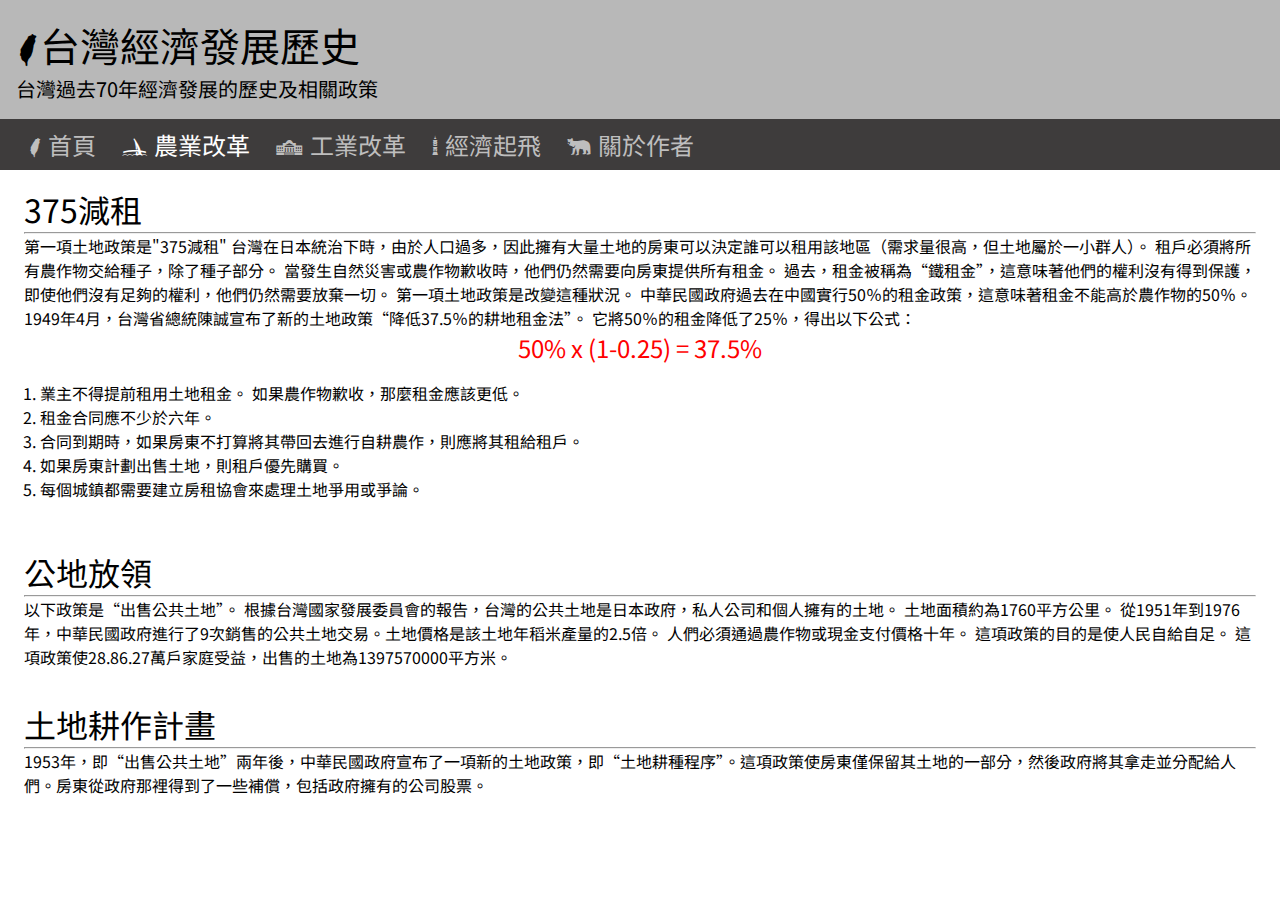
<file: agriculture.html>
<!DOCTYPE html>
<html lang="zh-Hant">
  <head>
    <meta charset="UTF-8" />
    <meta http-equiv="X-UA-Compatible" content="IE=edge" />
    <meta name="viewport" content="width=device-width, initial-scale=1.0" />
    <title>台灣歷史發展網頁</title>
    <meta name="Description" content="此網站介紹台灣70年的經濟發展與相關政策" />
    <link rel="stylesheet" href="./twicon/twicon.css" />
    <link rel="shortcut icon" href="./taiwanIcon.png" />
    <link rel="bookmark" href="./taiwanIcon.png" />
    <link rel="preconnect" href="https://fonts.googleapis.com" />
    <link rel="preconnect" href="https://fonts.gstatic.com" crossorigin />
    <link
      href="https://fonts.googleapis.com/css2?family=Noto+Sans+TC&family=Roboto&display=swap"
      rel="stylesheet"
    />

    <link rel="stylesheet" href="style.css" />
  </head>
  <body>
    <!--標題-->
    <header>
      <h1 class="headerTitle">
        <i class="twicon-main-island"></i>台灣經濟發展歷史
      </h1>
      <h3 class="headerText">台灣過去70年經濟發展的歷史及相關政策</h3>
    </header>

    <!--導覽列-->
    <nav>
      <ul>
        <li>
          <a href="./index.html"><i class="twicon-main-island"></i> 首頁</a>
        </li>
        <li>
          <a class="active" href="#"
            ><i class="twicon-lovers-brg"></i> 農業改革</a
          >
        </li>
        <li>
          <a href="./industralization.html"
            ><i class="twicon-nt-mus"></i> 工業改革</a
          >
        </li>
        <li>
          <a href="./economy.html"><i class="twicon-taipei101"></i> 經濟起飛</a>
        </li>
        <li>
          <a href="./author.html"><i class="twicon-black-bear"></i> 關於作者</a>
        </li>
      </ul>
    </nav>

    <!--主內容-->
    <main>
      <div class="container">
        <div>
          <h1>375減租</h1>
          <hr />
          <p>
            第一項土地政策是"375減租"
            台灣在日本統治下時，由於人口過多，因此擁有大量土地的房東可以決定誰可以租用該地區（需求量很高，但土地屬於一小群人）。
            租戶必須將所有農作物交給種子，除了種子部分。
            當發生自然災害或農作物歉收時，他們仍然需要向房東提供所有租金。
            過去，租金被稱為“鐵租金”，這意味著他們的權利沒有得到保護，即使他們沒有足夠的權利，他們仍然需要放棄一切。
            第一項土地政策是改變這種狀況。
            中華民國政府過去在中國實行50％的租金政策，這意味著租金不能高於農作物的50％。
            1949年4月，台灣省總統陳誠宣布了新的土地政策“降低37.5％的耕地租金法”。
            它將50％的租金降低了25％，得出以下公式：
          </p>
          <h5>50% x (1-0.25) = 37.5%</h5>
          <ol>
            <li>
              業主不得提前租用土地租金。 如果農作物歉收，那麼租金應該更低。
            </li>
            <li>租金合同應不少於六年。</li>
            <li>
              合同到期時，如果房東不打算將其帶回去進行自耕農作，則應將其租給租戶。
            </li>
            <li>如果房東計劃出售土地，則租戶優先購買。</li>
            <li>每個城鎮都需要建立房租協會來處理土地爭用或爭論。</li>
          </ol>
        </div>
        <div>
          <h1>公地放領</h1>
          <hr />
          <p>
            以下政策是“出售公共土地”。
            根據台灣國家發展委員會的報告，台灣的公共土地是日本政府，私人公司和個人擁有的土地。
            土地面積約為1760平方公里。
            從1951年到1976年，中華民國政府進行了9次銷售的公共土地交易。土地價格是該土地年稻米產量的2.5倍。
            人們必須通過農作物或現金支付價格十年。
            這項政策的目的是使人民自給自足。
            這項政策使28.86.27萬戶家庭受益，出售的土地為1397570000平方米。
          </p>
        </div>
        <div>
          <h1>土地耕作計畫</h1>
          <hr />
          <p>
            1953年，即“出售公共土地”兩年後，中華民國政府宣布了一項新的土地政策，即“土地耕種程序”。這項政策使房東僅保留其土地的一部分，然後政府將其拿走並分配給人們。房東從政府那裡得到了一些補償，包括政府擁有的公司股票。
          </p>
        </div>
      </div>
    </main>
  </body>
</html>
</file>
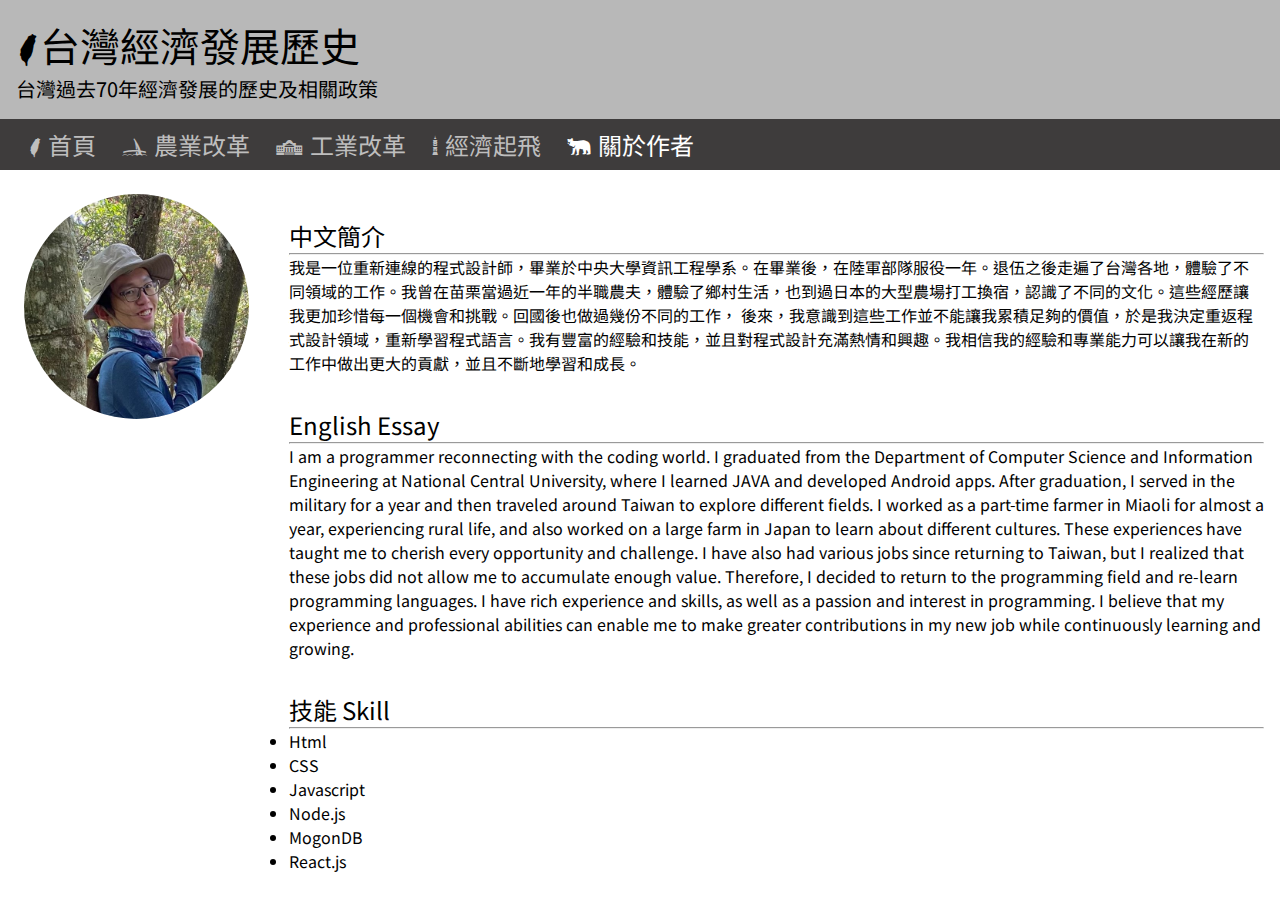
<file: author.html>
<!DOCTYPE html>
<html lang="zh-Hant">
  <head>
    <meta charset="UTF-8" />
    <meta http-equiv="X-UA-Compatible" content="IE=edge" />
    <meta name="viewport" content="width=device-width, initial-scale=1.0" />
    <title>台灣歷史發展網頁</title>
    <meta name="Description" content="此網站介紹台灣70年的經濟發展與相關政策" />
    <link rel="stylesheet" href="./twicon/twicon.css" />
    <link rel="shortcut icon" href="./taiwanIcon.png" />
    <link rel="bookmark" href="./taiwanIcon.png" />
    <link rel="preconnect" href="https://fonts.googleapis.com" />
    <link rel="preconnect" href="https://fonts.gstatic.com" crossorigin />
    <link
      href="https://fonts.googleapis.com/css2?family=Noto+Sans+TC&family=Roboto&display=swap"
      rel="stylesheet"
    />

    <link rel="stylesheet" href="style.css" />
  </head>
  <body>
    <!--標題-->
    <header>
      <h1 class="headerTitle">
        <i class="twicon-main-island"></i>台灣經濟發展歷史
      </h1>
      <h3 class="headerText">台灣過去70年經濟發展的歷史及相關政策</h3>
    </header>

    <!--導覽列-->
    <nav>
      <ul>
        <li>
          <a href="./index.html"><i class="twicon-main-island"></i> 首頁</a>
        </li>
        <li>
          <a href="./agriculture.html"
            ><i class="twicon-lovers-brg"></i> 農業改革</a
          >
        </li>
        <li>
          <a href="./industralization.html"
            ><i class="twicon-nt-mus"></i> 工業改革</a
          >
        </li>
        <li>
          <a href="./economy.html"><i class="twicon-taipei101"></i> 經濟起飛</a>
        </li>
        <li>
          <a class="active" href="#"
            ><i class="twicon-black-bear"></i> 關於作者</a
          >
        </li>
      </ul>
    </nav>

    <!--主內容-->
    <main>
      <section class="left">
        <img class="myPicture" src="./my_picture1.jpg" alt="" />
      </section>
      <section class="author-right">
        <h2>中文簡介</h2>
        <hr />
        <p>
          我是一位重新連線的程式設計師，畢業於中央大學資訊工程學系。在畢業後，在陸軍部隊服役一年。退伍之後走遍了台灣各地，體驗了不同領域的工作。我曾在苗栗當過近一年的半職農夫，體驗了鄉村生活，也到過日本的大型農場打工換宿，認識了不同的文化。這些經歷讓我更加珍惜每一個機會和挑戰。回國後也做過幾份不同的工作，
          後來，我意識到這些工作並不能讓我累積足夠的價值，於是我決定重返程式設計領域，重新學習程式語言。我有豐富的經驗和技能，並且對程式設計充滿熱情和興趣。我相信我的經驗和專業能力可以讓我在新的工作中做出更大的貢獻，並且不斷地學習和成長。
        </p>
        <h2>English Essay</h2>
        <hr />
        <p>
          I am a programmer reconnecting with the coding world. I graduated from
          the Department of Computer Science and Information Engineering at
          National Central University, where I learned JAVA and developed
          Android apps. After graduation, I served in the military for a year
          and then traveled around Taiwan to explore different fields. I worked
          as a part-time farmer in Miaoli for almost a year, experiencing rural
          life, and also worked on a large farm in Japan to learn about
          different cultures. These experiences have taught me to cherish every
          opportunity and challenge. I have also had various jobs since
          returning to Taiwan, but I realized that these jobs did not allow me
          to accumulate enough value. Therefore, I decided to return to the
          programming field and re-learn programming languages. I have rich
          experience and skills, as well as a passion and interest in
          programming. I believe that my experience and professional abilities
          can enable me to make greater contributions in my new job while
          continuously learning and growing.
        </p>
        <h2>技能 Skill</h2>
        <hr />
        <ul>
          <li>Html</li>
          <li>CSS</li>
          <li>Javascript</li>
          <li>Node.js</li>
          <li>MogonDB</li>
          <li>React.js</li>
          
        </ul>
      </section>
    </main>
  </body>
</html>
</file>
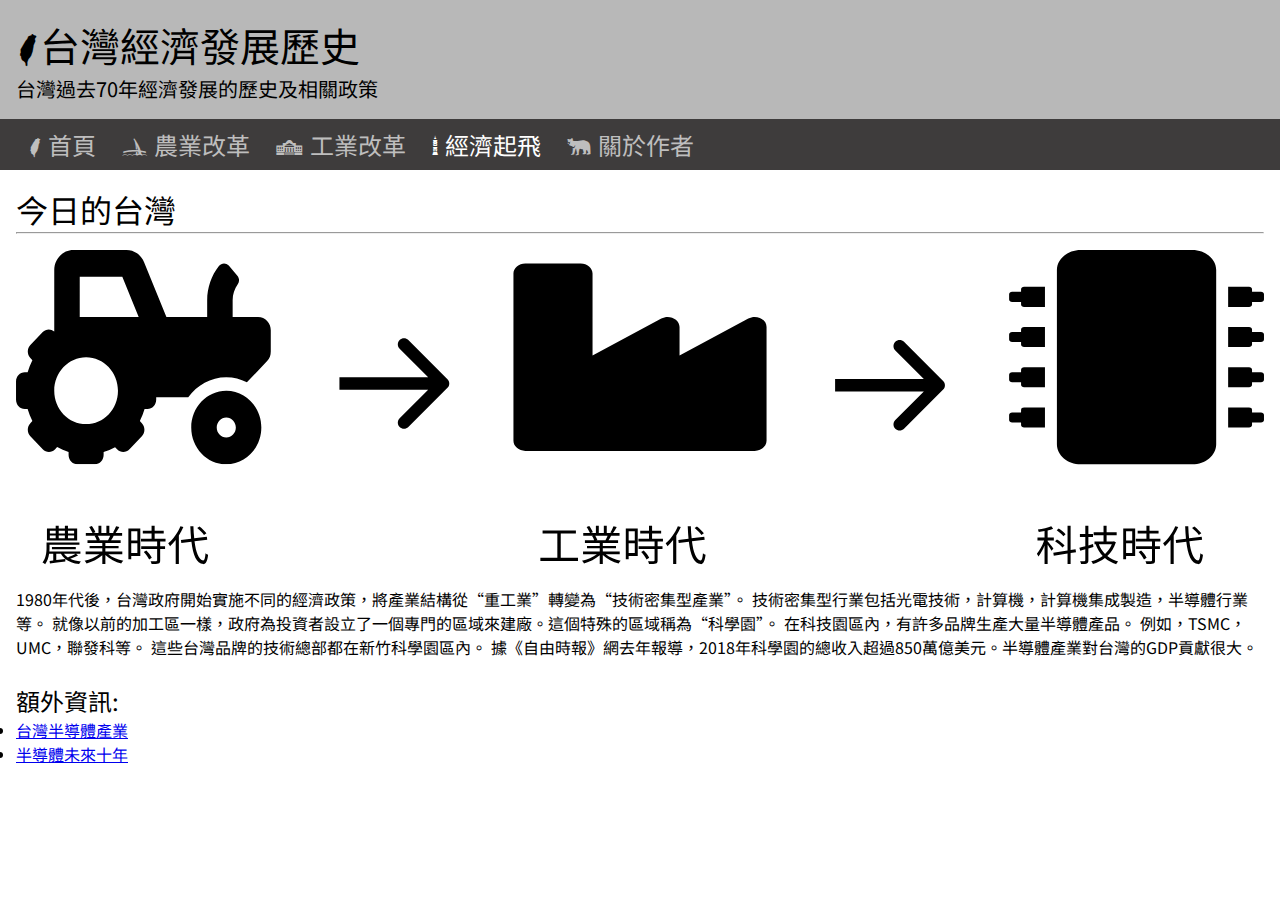
<file: economy.html>
<!DOCTYPE html>
<html lang="zh-Hant">
  <head>
    <meta charset="UTF-8" />
    <meta http-equiv="X-UA-Compatible" content="IE=edge" />
    <meta name="viewport" content="width=device-width, initial-scale=1.0" />
    <title>台灣歷史發展網頁</title>
    <meta name="Description" content="此網站介紹台灣70年的經濟發展與相關政策" />
    <link rel="stylesheet" href="./twicon/twicon.css" />
    <link rel="shortcut icon" href="./taiwanIcon.png" />
    <link rel="bookmark" href="./taiwanIcon.png" />
    <link rel="preconnect" href="https://fonts.googleapis.com" />
    <link rel="preconnect" href="https://fonts.gstatic.com" crossorigin />
    <link
      href="https://fonts.googleapis.com/css2?family=Noto+Sans+TC&family=Roboto&display=swap"
      rel="stylesheet"
    />

    <link rel="stylesheet" href="style.css" />
  </head>
  <body>
    <!--標題-->
    <header>
      <h1 class="headerTitle">
        <i class="twicon-main-island"></i>台灣經濟發展歷史
      </h1>
      <h3 class="headerText">台灣過去70年經濟發展的歷史及相關政策</h3>
    </header>

    <!--導覽列-->
    <nav>
      <ul>
        <li>
          <a href="./index.html"><i class="twicon-main-island"></i> 首頁</a>
        </li>
        <li>
          <a href="./agriculture.html"
            ><i class="twicon-lovers-brg"></i> 農業改革</a
          >
        </li>
        <li>
          <a href="./industralization.html"
            ><i class="twicon-nt-mus"></i> 工業改革</a
          >
        </li>
        <li>
          <a class="active" href="#"
            ><i class="twicon-taipei101"></i> 經濟起飛</a
          >
        </li>
        <li>
          <a href="./author.html"><i class="twicon-black-bear"></i> 關於作者</a>
        </li>
      </ul>
    </nav>

    <!--主內容-->
    <main>
      <section class="eco-container">
        <h1>今日的台灣</h1>
        <hr />
        <img src="./Group 1.svg" alt="" />
        <p>
          1980年代後，台灣政府開始實施不同的經濟政策，將產業結構從“重工業”轉變為“技術密集型產業”。
          技術密集型行業包括光電技術，計算機，計算機集成製造，半導體行業等。
          就像以前的加工區一樣，政府為投資者設立了一個專門的區域來建廠。這個特殊的區域稱為“科學園”。
          在科技園區內，有許多品牌生產大量半導體產品。
          例如，TSMC，UMC，聯發科等。 這些台灣品牌的技術總部都在新竹科學園區內。
          據《自由時報》網去年報導，2018年科學園的總收入超過850萬億美元。半導體產業對台灣的GDP貢獻很大。
        </p>
        <br />
        <h2>額外資訊:</h2>
        <ul>
          <li>
            <a href="https://ic.tpex.org.tw/introduce.php?ic=D000"
              >台灣半導體產業</a
            >
          </li>
          <li>
            <a
              href="https://www.bnext.com.tw/article/58060/semiconductor-industry"
              >半導體未來十年</a
            >
          </li>
        </ul>
      </section>
    </main>
  </body>
</html>
</file>
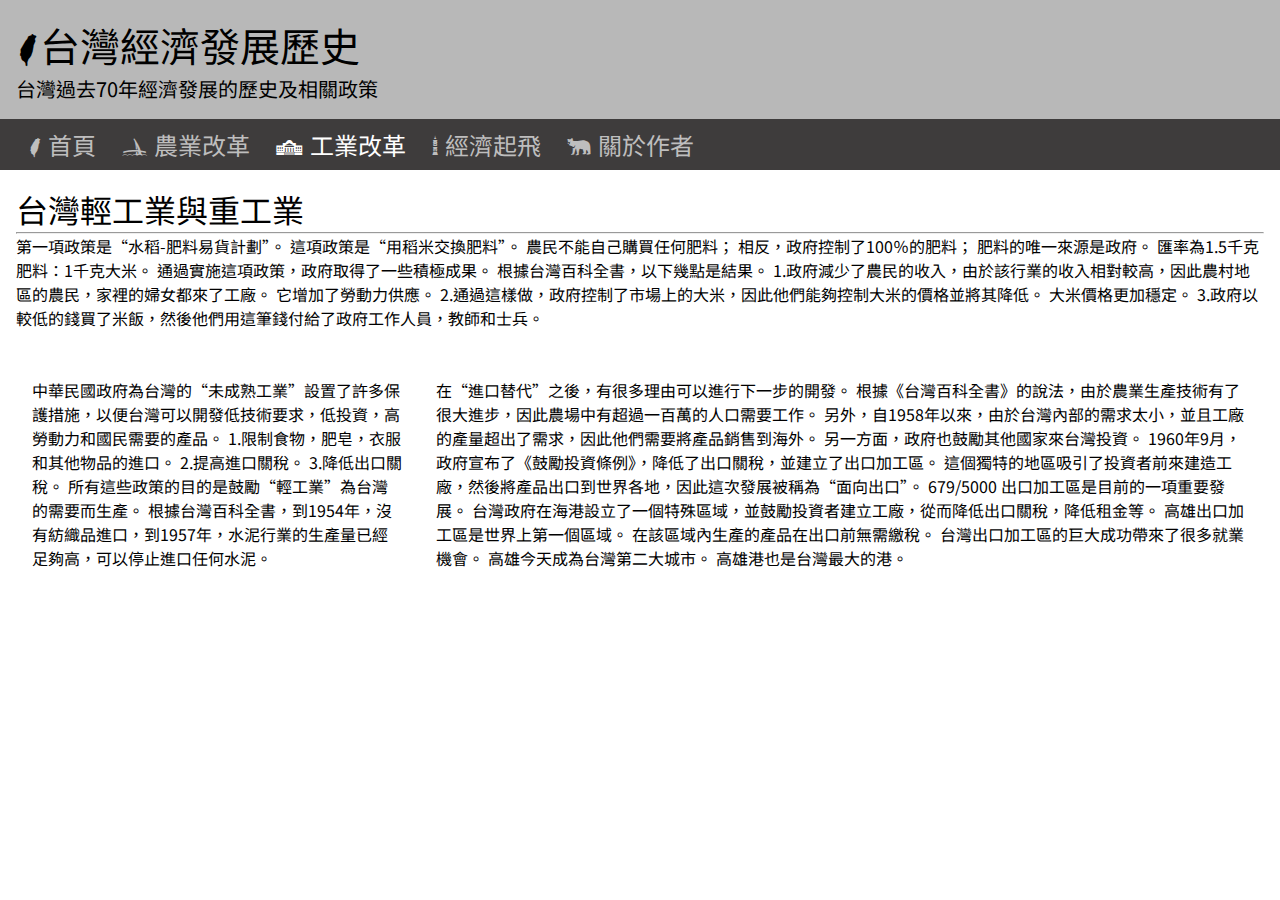
<file: industralization.html>
<!DOCTYPE html>
<html lang="zh-Hant">
  <head>
    <meta charset="UTF-8" />
    <meta http-equiv="X-UA-Compatible" content="IE=edge" />
    <meta name="viewport" content="width=device-width, initial-scale=1.0" />
    <title>台灣歷史發展網頁</title>
    <meta name="Description" content="此網站介紹台灣70年的經濟發展與相關政策" />
    <link rel="stylesheet" href="./twicon/twicon.css" />
    <link rel="shortcut icon" href="./taiwanIcon.png" />
    <link rel="bookmark" href="./taiwanIcon.png" />
    <link rel="preconnect" href="https://fonts.googleapis.com" />
    <link rel="preconnect" href="https://fonts.gstatic.com" crossorigin />
    <link
      href="https://fonts.googleapis.com/css2?family=Noto+Sans+TC&family=Roboto&display=swap"
      rel="stylesheet"
    />

    <link rel="stylesheet" href="style.css" />
  </head>
  <body>
    <!--標題-->
    <header>
      <h1 class="headerTitle">
        <i class="twicon-main-island"></i>台灣經濟發展歷史
      </h1>
      <h3 class="headerText">台灣過去70年經濟發展的歷史及相關政策</h3>
    </header>

    <!--導覽列-->
    <nav>
      <ul>
        <li>
          <a href="./index.html"><i class="twicon-main-island"></i> 首頁</a>
        </li>
        <li>
          <a href="./agriculture.html"
            ><i class="twicon-lovers-brg"></i> 農業改革</a
          >
        </li>
        <li>
          <a class="active" href="#"><i class="twicon-nt-mus"></i> 工業改革</a>
        </li>
        <li>
          <a href="./economy.html"><i class="twicon-taipei101"></i> 經濟起飛</a>
        </li>
        <li>
          <a href="./author.html"><i class="twicon-black-bear"></i> 關於作者</a>
        </li>
      </ul>
    </nav>

    <!--主內容-->
    <main>
      <section class="indust-container">
        <div class="up">
          <h1>台灣輕工業與重工業</h1>
          <hr />
          <p>
            第一項政策是“水稻-肥料易貨計劃”。 這項政策是“用稻米交換肥料”。
            農民不能自己購買任何肥料； 相反，政府控制了100％的肥料；
            肥料的唯一來源是政府。 匯率為1.5千克肥料：1千克大米。
            通過實施這項政策，政府取得了一些積極成果。
            根據台灣百科全書，以下幾點是結果。
            1.政府減少了農民的收入，由於該行業的收入相對較高，因此農村地區的農民，家裡的婦女都來了工廠。
            它增加了勞動力供應。
            2.通過這樣做，政府控制了市場上的大米，因此他們能夠控制大米的價格並將其降低。
            大米價格更加穩定。
            3.政府以較低的錢買了米飯，然後他們用這筆錢付給了政府工作人員，教師和士兵。
          </p>
        </div>
        <div class="down">
          <div class="d-left">
            <p>
              中華民國政府為台灣的“未成熟工業”設置了許多保護措施，以便台灣可以開發低技術要求，低投資，高勞動力和國民需要的產品。
              1.限制食物，肥皂，衣服和其他物品的進口。 2.提高進口關稅。
              3.降低出口關稅。
              所有這些政策的目的是鼓勵“輕工業”為台灣的需要而生產。
              根據台灣百科全書，到1954年，沒有紡織品進口，到1957年，水泥行業的生產量已經足夠高，可以停止進口任何水泥。
            </p>
          </div>
          <div class="d-right">
            <p>
              在“進口替代”之後，有很多理由可以進行下一步的開發。
              根據《台灣百科全書》的說法，由於農業生產技術有了很大進步，因此農場中有超過一百萬的人口需要工作。
              另外，自1958年以來，由於台灣內部的需求太小，並且工廠的產量超出了需求，因此他們需要將產品銷售到海外。
              另一方面，政府也鼓勵其他國家來台灣投資。
              1960年9月，政府宣布了《鼓勵投資條例》，降低了出口關稅，並建立了出口加工區。
              這個獨特的地區吸引了投資者前來建造工廠，然後將產品出口到世界各地，因此這次發展被稱為“面向出口”。
              679/5000 出口加工區是目前的一項重要發展。
              台灣政府在海港設立了一個特殊區域，並鼓勵投資者建立工廠，從而降低出口關稅，降低租金等。
              高雄出口加工區是世界上第一個區域。
              在該區域內生產的產品在出口前無需繳稅。
              台灣出口加工區的巨大成功帶來了很多就業機會。
              高雄今天成為台灣第二大城市。 高雄港也是台灣最大的港。
            </p>
          </div>
        </div>
      </section>
    </main>
  </body>
</html>
</file>
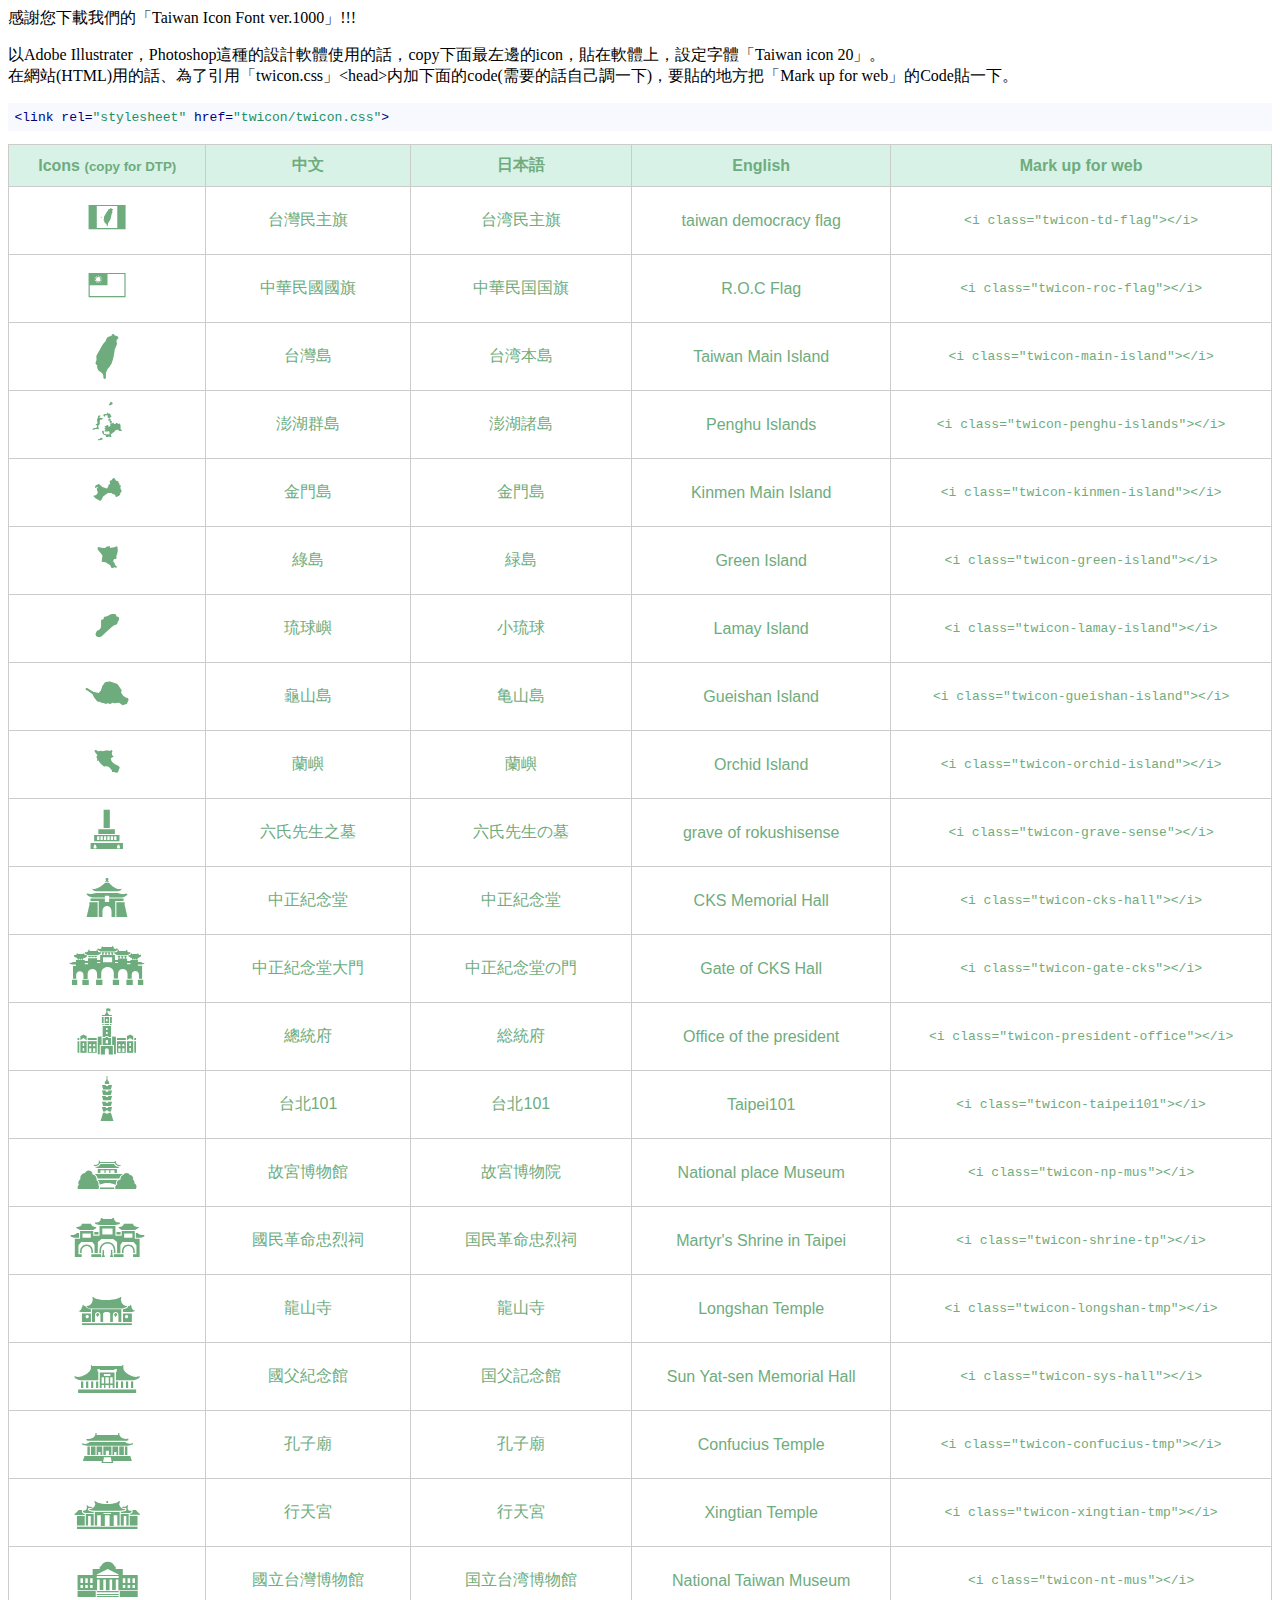
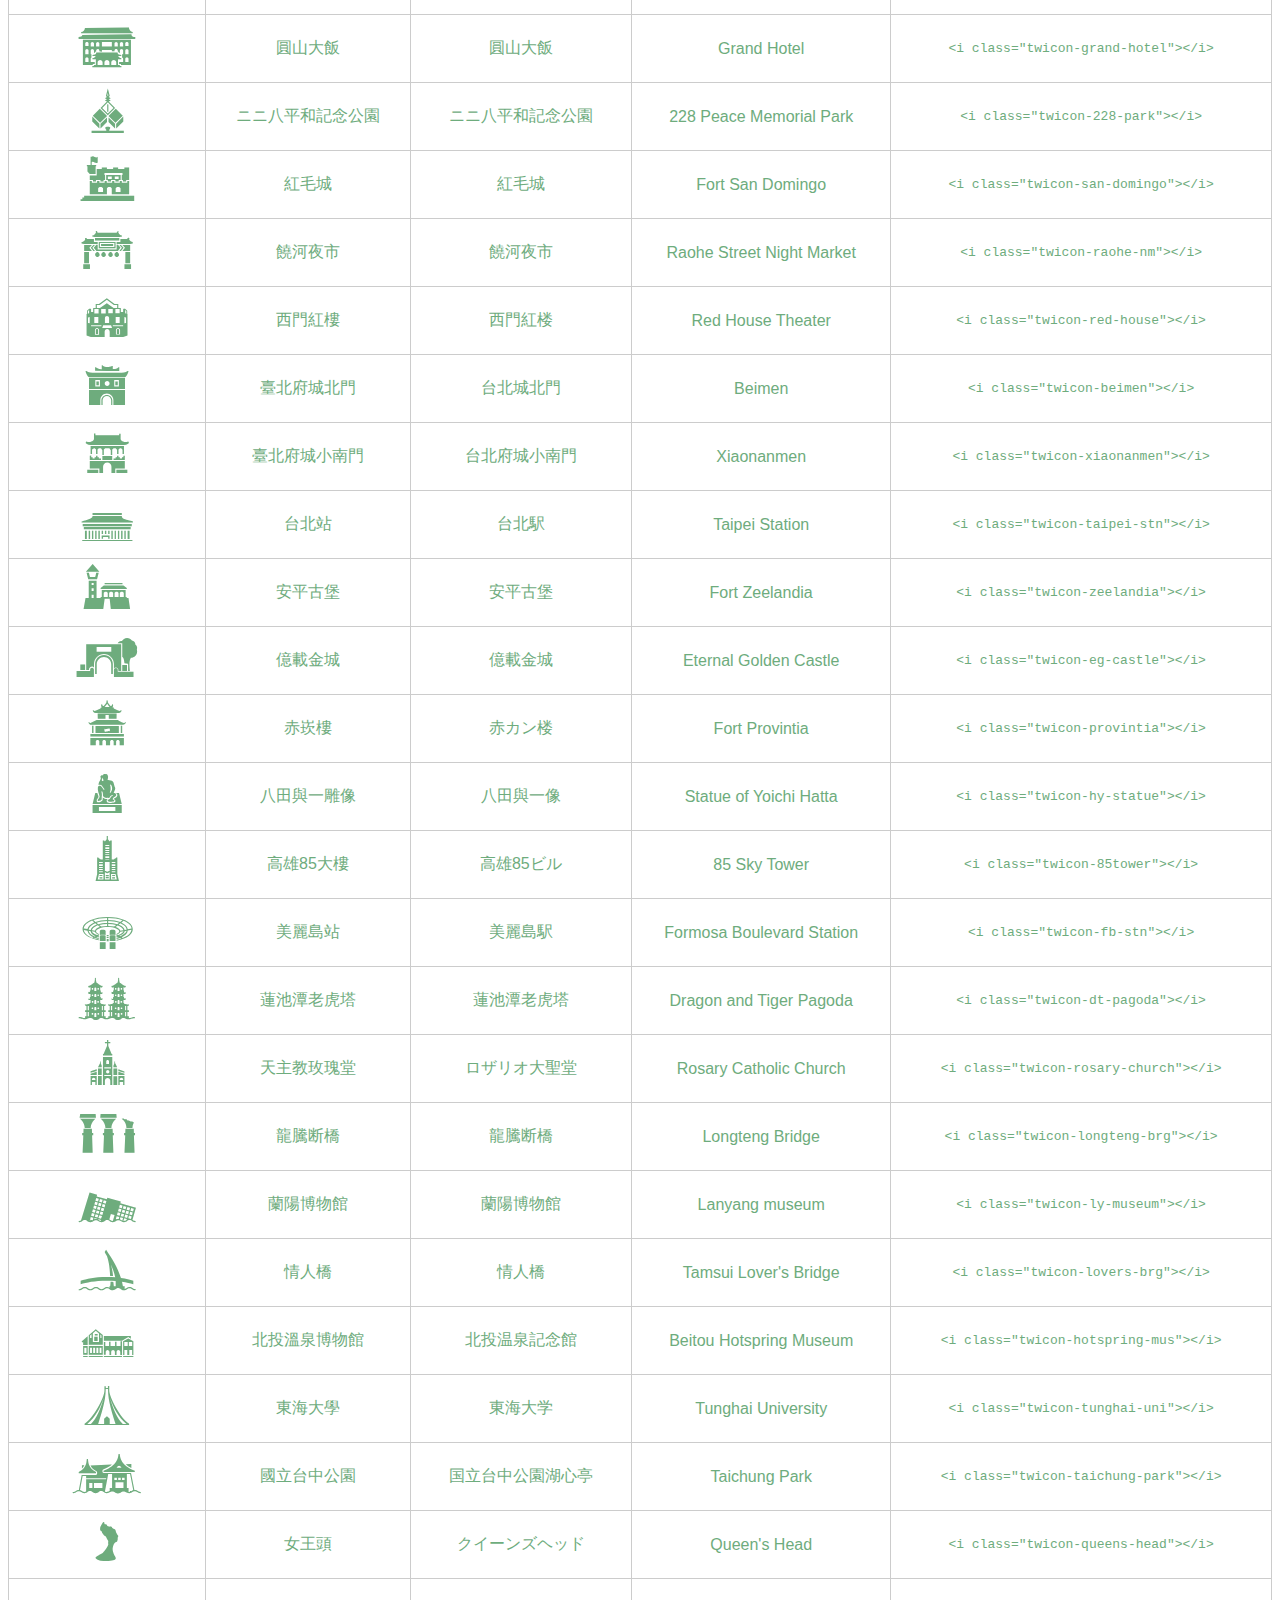
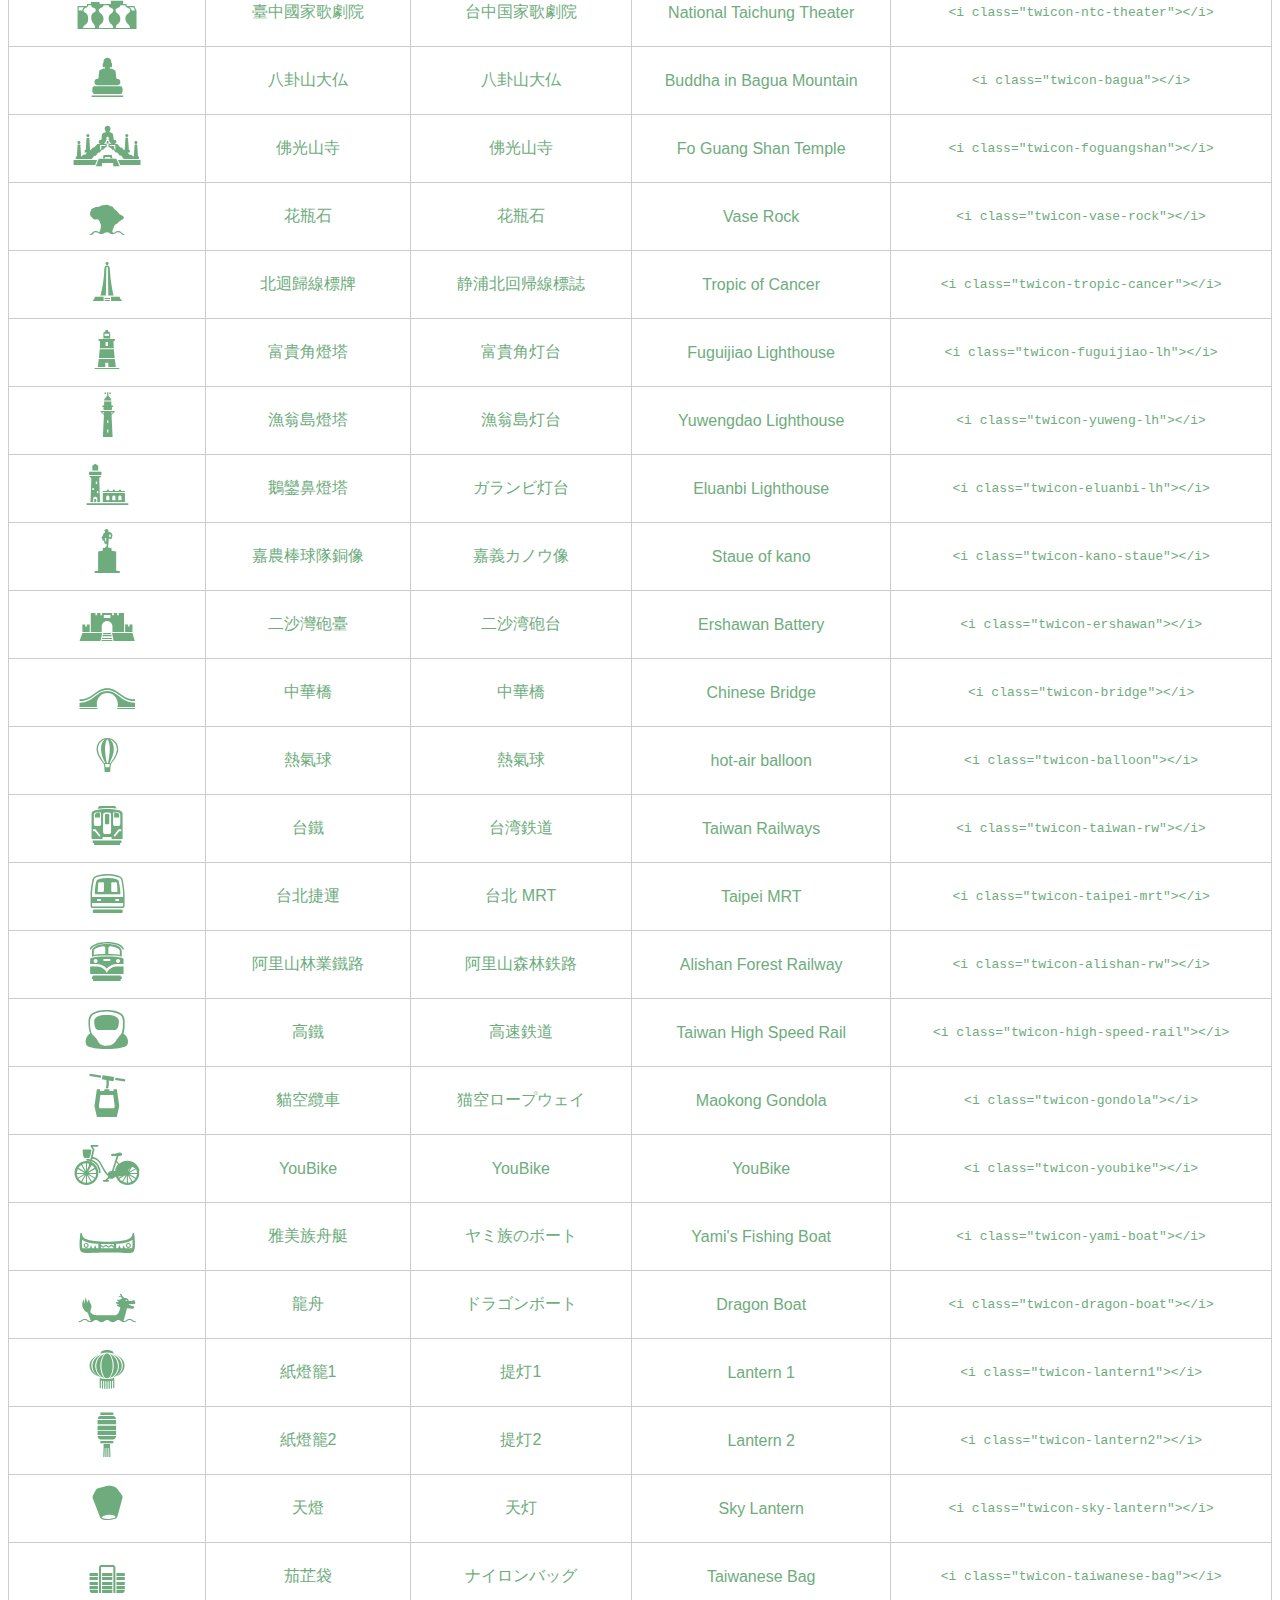
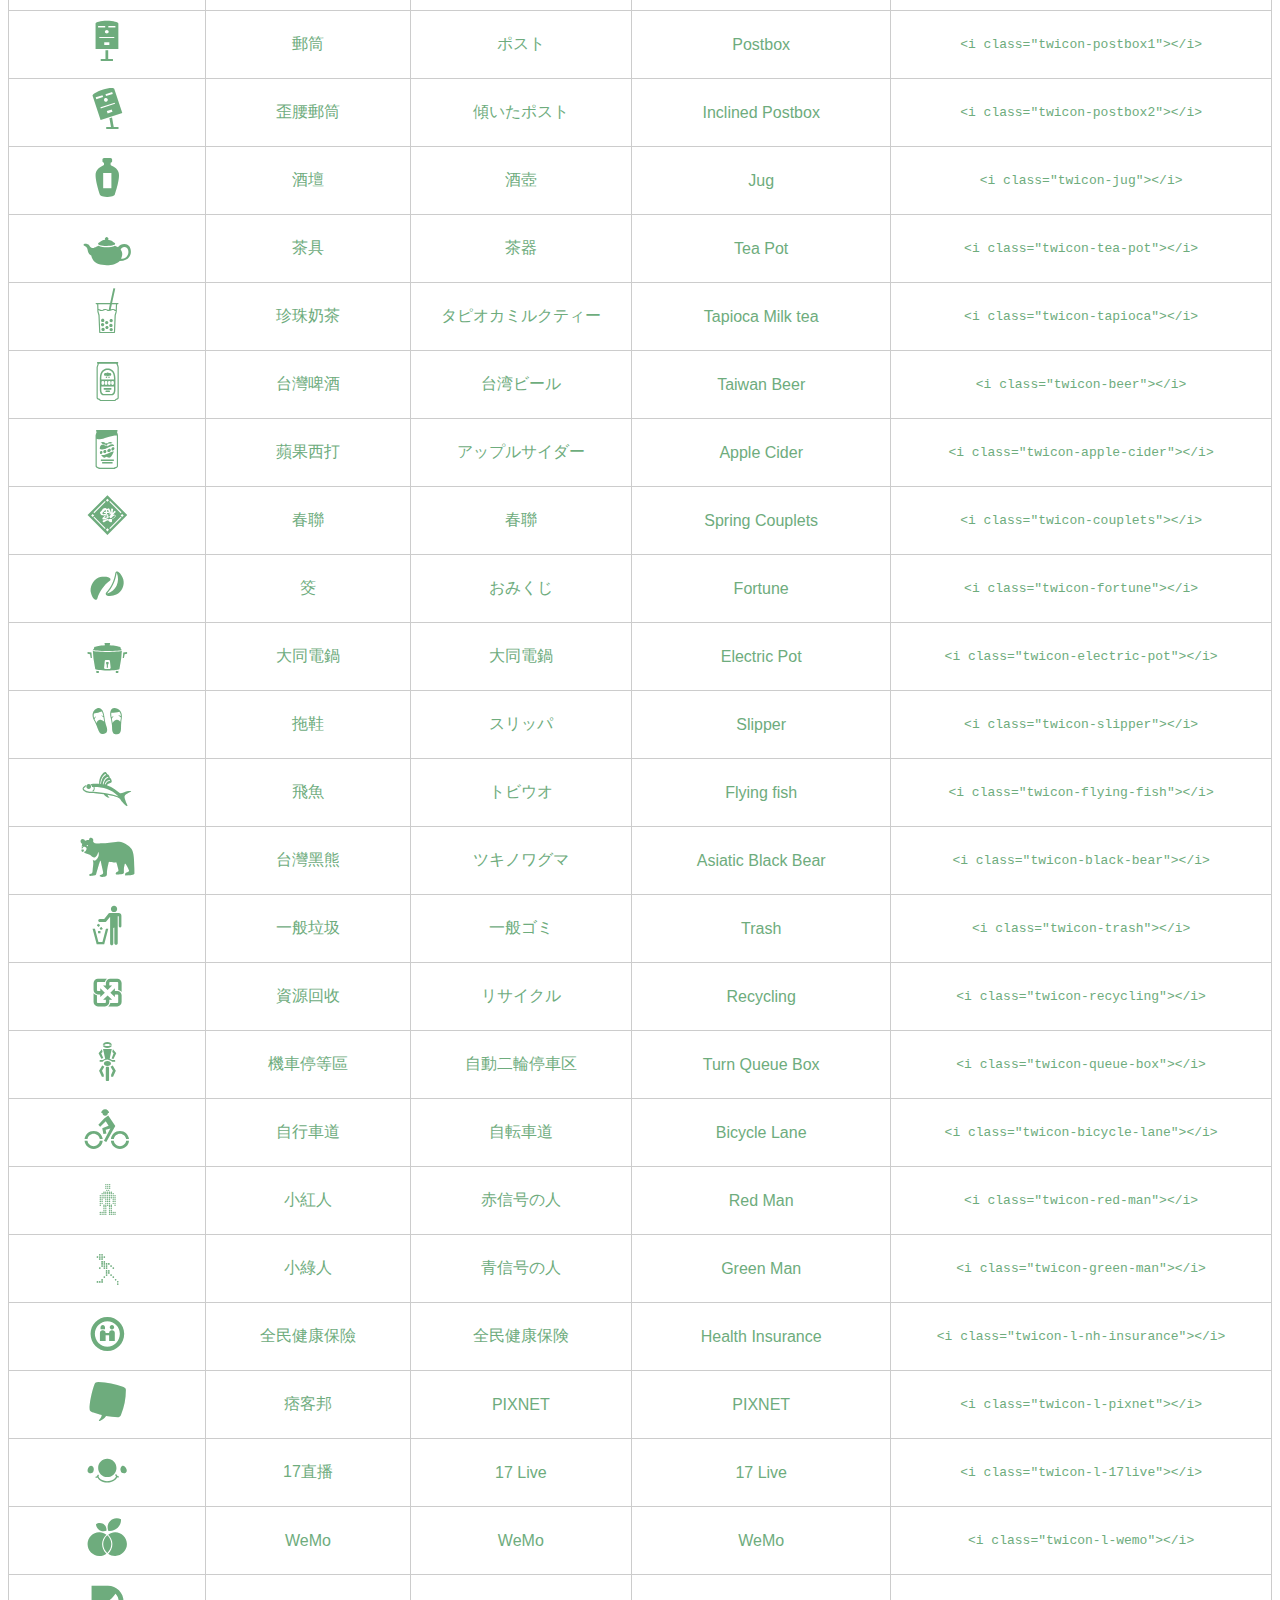
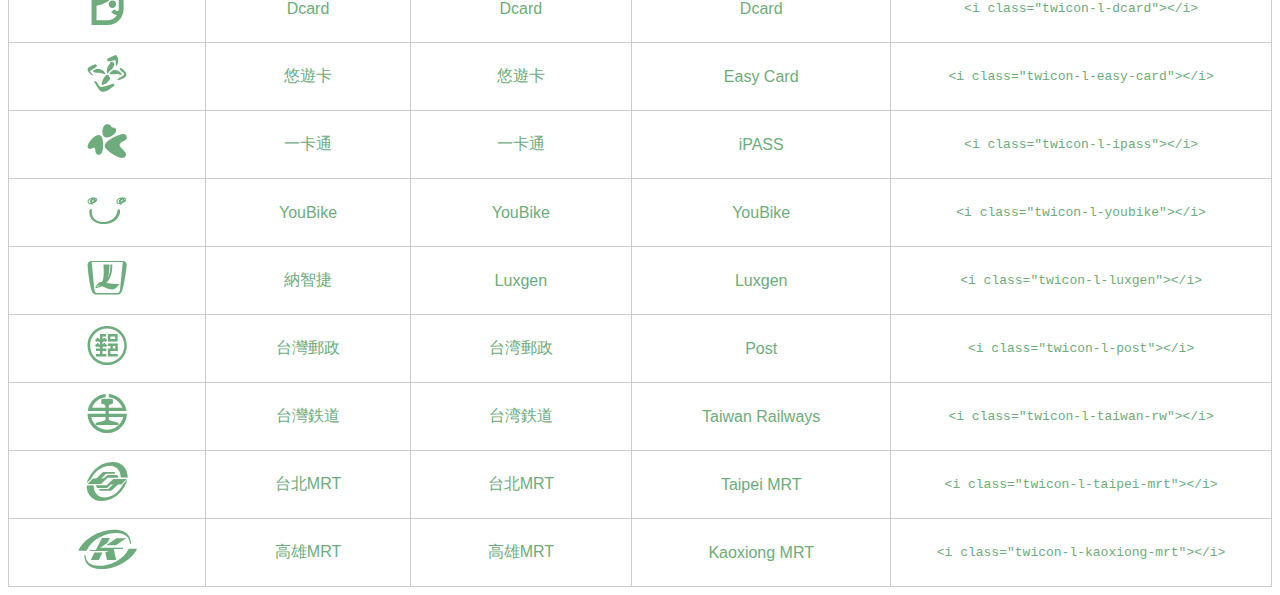
<file: twicon/List.html>
<head>
 <title>一覽表|一覧表|List</title>
 <style type="text/css">
  table{
    width: 100%;
    border-collapse: collapse;
    border-spacing: 0;
    color:#6EAC7D;
    font-family: sans-serif ;
  }

  table th{
    padding: 10px 20px;
    text-align: center;
    border: 1px solid #ccc;
    background-color: #D9F2E7
  }

  table td{
    padding: 0px 20px;
    text-align: center;
    border: 1px solid #ccc;
  }

  table td.icon {
    font-family: "twicon" ;
    font-size: 3.5em ;
    border: 1px solid #ccc;
  }

  table tr:hover{
    background-color: #4A7756;
    color:#fff;
  }

  @font-face {
   font-family: 'twicon';
   src: url('twicon.woff') ;
   src: url('twicon.woff2') ;
  }
 </style>
</head>
<body>
 <p>
   感謝您下載我們的「Taiwan Icon Font ver.1000」!!!
 </p>
 <p>
   以Adobe Illustrater，Photoshop這種的設計軟體使用的話，copy下面最左邊的icon，貼在軟體上，設定字體「Taiwan icon 20」。
  <br>在網站(HTML)用的話、為了引用「twicon.css」&lt;head&gt;内加下面的code(需要的話自己調一下)，要貼的地方把「Mark up for web」的Code貼一下。
  <pre style="display:block;overflow-x:auto;padding:0.5em;color:#000;background:#f8f8ff"><code><span style="color:#000080;font-weight:normal">&lt;<span style="color:#000080;font-weight:normal">link</span> <span class="hljs-attr">rel</span>=<span style="color:#219161">&quot;stylesheet&quot;</span> <span class="hljs-attr">href</span>=<span style="color:#219161">&quot;twicon/twicon.css&quot;</span>&gt;</span></code></pre>

 <table>
  <tr>
    <th>Icons <small>(copy for DTP)</small></th>
    <th>中文</th>
    <th>日本語</th>
    <th>English</th>
    <th>Mark up for web</th>
  </tr>
  <tr>
    <td class="icon">ꀀ</td>
    <td>台灣民主旗</td>
    <td>台湾民主旗</td>
    <td>taiwan democracy flag</td>
    <td><code>&lt;i class="twicon-td-flag"&gt;&lt;/i&gt;</code></td>
  </tr>
  <tr>
    <td class="icon">ꀁ</td>
    <td>中華民國國旗</td>
    <td>中華民国国旗</td>
    <td>R.O.C Flag</td>
    <td><code>&lt;i class="twicon-roc-flag"&gt;&lt;/i&gt;</code></td>
  </tr>
  <tr>
    <td class="icon">ꀂ</td>
    <td>台灣島</td>
    <td>台湾本島</td>
    <td>Taiwan Main Island</td>
    <td><code>&lt;i class="twicon-main-island"&gt;&lt;/i&gt;</code></td>
  </tr>
  <tr>
    <td class="icon">ꀃ</td>
    <td>澎湖群島</td>
    <td>澎湖諸島</td>
    <td>Penghu Islands</td>
    <td><code>&lt;i class="twicon-penghu-islands"&gt;&lt;/i&gt;</code></td>
  </tr>
  <tr>
    <td class="icon">ꀄ</td>
    <td>金門島</td>
    <td>金門島</td>
    <td>Kinmen Main Island</td>
    <td><code>&lt;i class="twicon-kinmen-island"&gt;&lt;/i&gt;</code></td>
  </tr>
  <tr>
    <td class="icon">ꀅ</td>
    <td>綠島</td>
    <td>緑島</td>
    <td>Green Island</td>
    <td><code>&lt;i class="twicon-green-island"&gt;&lt;/i&gt;</code></td>
  </tr>
  <tr>
    <td class="icon">ꀆ</td>
    <td>琉球嶼</td>
    <td>小琉球</td>
    <td>Lamay Island</td>
    <td><code>&lt;i class="twicon-lamay-island"&gt;&lt;/i&gt;</code></td>
  </tr>
  <tr>
    <td class="icon">ꀇ</td>
    <td>龜山島</td>
    <td>亀山島</td>
    <td>Gueishan Island</td>
    <td><code>&lt;i class="twicon-gueishan-island"&gt;&lt;/i&gt;</code></td>
  </tr>
  <tr>
    <td class="icon">ꀈ</td>
    <td>蘭嶼</td>
    <td>蘭嶼</td>
    <td>Orchid Island</td>
    <td><code>&lt;i class="twicon-orchid-island"&gt;&lt;/i&gt;</code></td>
  </tr>
  <tr>
    <td class="icon">ꀉ</td>
    <td>六氏先生之墓</td>
    <td>六氏先生の墓</td>
    <td>grave of rokushisense</td>
    <td><code>&lt;i class="twicon-grave-sense"&gt;&lt;/i&gt;</code></td>
  </tr>
  <tr>
    <td class="icon">ꀊ</td>
    <td>中正紀念堂</td>
    <td>中正紀念堂</td>
    <td>CKS Memorial Hall</td>
    <td><code>&lt;i class="twicon-cks-hall"&gt;&lt;/i&gt;</code></td>
  </tr>
  <tr>
    <td class="icon">ꀋ</td>
    <td>中正紀念堂大門</td>
    <td>中正紀念堂の門</td>
    <td>Gate of CKS Hall</td>
    <td><code>&lt;i class="twicon-gate-cks"&gt;&lt;/i&gt;</code></td>
  </tr>
  <tr>
    <td class="icon">ꀌ</td>
    <td>總統府</td>
    <td>総統府</td>
    <td>Office of the president</td>
    <td><code>&lt;i class="twicon-president-office"&gt;&lt;/i&gt;</code></td>
  </tr>
  <tr>
    <td class="icon">ꀍ</td>
    <td>台北101</td>
    <td>台北101</td>
    <td>Taipei101</td>
    <td><code>&lt;i class="twicon-taipei101"&gt;&lt;/i&gt;</code></td>
  </tr>
  <tr>
    <td class="icon">ꀎ</td>
    <td>故宮博物館</td>
    <td>故宮博物院</td>
    <td>National place Museum</td>
    <td><code>&lt;i class="twicon-np-mus"&gt;&lt;/i&gt;</code></td>
  </tr>
  <tr>
    <td class="icon">ꀏ</td>
    <td>國民革命忠烈祠</td>
    <td>国民革命忠烈祠</td>
    <td>Martyr's Shrine in Taipei</td>
    <td><code>&lt;i class="twicon-shrine-tp"&gt;&lt;/i&gt;</code></td>
  </tr>
  <tr>
    <td class="icon">ꀐ</td>
    <td>龍山寺</td>
    <td>龍山寺</td>
    <td>Longshan Temple</td>
    <td><code>&lt;i class="twicon-longshan-tmp"&gt;&lt;/i&gt;</code></td>
  </tr>
  <tr>
    <td class="icon">ꀑ</td>
    <td>國父紀念館</td>
    <td>国父記念館</td>
    <td>Sun Yat-sen Memorial Hall</td>
    <td><code>&lt;i class="twicon-sys-hall"&gt;&lt;/i&gt;</code></td>
  </tr>
  <tr>
    <td class="icon">ꀒ</td>
    <td>孔子廟</td>
    <td>孔子廟</td>
    <td>Confucius Temple</td>
    <td><code>&lt;i class="twicon-confucius-tmp"&gt;&lt;/i&gt;</code></td>
  </tr>
  <tr>
    <td class="icon">ꀓ</td>
    <td>行天宮</td>
    <td>行天宮</td>
    <td>Xingtian Temple</td>
    <td><code>&lt;i class="twicon-xingtian-tmp"&gt;&lt;/i&gt;</code></td>
  </tr>
  <tr>
    <td class="icon">ꀔ</td>
    <td>國立台灣博物館</td>
    <td>国立台湾博物館</td>
    <td>National Taiwan Museum</td>
    <td><code>&lt;i class="twicon-nt-mus"&gt;&lt;/i&gt;</code></td>
  </tr>
  <tr>
    <td class="icon">ꀕ</td>
    <td>圓山大飯</td>
    <td>圓山大飯</td>
    <td>Grand Hotel</td>
    <td><code>&lt;i class="twicon-grand-hotel"&gt;&lt;/i&gt;</code></td>
  </tr>
  <tr>
    <td class="icon">ꀖ</td>
    <td>ニニ八平和記念公園</td>
    <td>ニニ八平和記念公園</td>
    <td>228 Peace Memorial Park</td>
    <td><code>&lt;i class="twicon-228-park"&gt;&lt;/i&gt;</code></td>
  </tr>
  <tr>
    <td class="icon">ꀗ</td>
    <td>紅毛城</td>
    <td>紅毛城</td>
    <td>Fort San Domingo</td>
    <td><code>&lt;i class="twicon-san-domingo"&gt;&lt;/i&gt;</code></td>
  </tr>
  <tr>
    <td class="icon">ꀘ</td>
    <td>饒河夜市</td>
    <td>饒河夜市</td>
    <td>Raohe Street Night Market</td>
    <td><code>&lt;i class="twicon-raohe-nm"&gt;&lt;/i&gt;</code></td>
  </tr>
  <tr>
    <td class="icon">ꀙ</td>
    <td>西門紅樓</td>
    <td>西門紅楼</td>
    <td>Red House Theater</td>
    <td><code>&lt;i class="twicon-red-house"&gt;&lt;/i&gt;</code></td>
  </tr>
  <tr>
    <td class="icon">ꀚ</td>
    <td>臺北府城北門</td>
    <td>台北城北門</td>
    <td>Beimen</td>
    <td><code>&lt;i class="twicon-beimen"&gt;&lt;/i&gt;</code></td>
  </tr>
  <tr>
    <td class="icon">ꀛ</td>
    <td>臺北府城小南門</td>
    <td>台北府城小南門</td>
    <td>Xiaonanmen</td>
    <td><code>&lt;i class="twicon-xiaonanmen"&gt;&lt;/i&gt;</code></td>
  </tr>
  <tr>
    <td class="icon">ꀜ</td>
    <td>台北站</td>
    <td>台北駅</td>
    <td>Taipei Station</td>
    <td><code>&lt;i class="twicon-taipei-stn"&gt;&lt;/i&gt;</code></td>
  </tr>
  <tr>
    <td class="icon">ꀝ</td>
    <td>安平古堡</td>
    <td>安平古堡</td>
    <td>Fort Zeelandia</td>
    <td><code>&lt;i class="twicon-zeelandia"&gt;&lt;/i&gt;</code></td>
  </tr>
  <tr>
    <td class="icon">ꀞ</td>
    <td>億載金城</td>
    <td>億載金城</td>
    <td>Eternal Golden Castle</td>
    <td><code>&lt;i class="twicon-eg-castle"&gt;&lt;/i&gt;</code></td>
  </tr>
  <tr>
    <td class="icon">ꀟ</td>
    <td>赤崁樓</td>
    <td>赤カン楼</td>
    <td>Fort Provintia</td>
    <td><code>&lt;i class="twicon-provintia"&gt;&lt;/i&gt;</code></td>
  </tr>
  <tr>
    <td class="icon">ꀠ</td>
    <td>八田與一雕像</td>
    <td>八田與一像</td>
    <td>Statue of Yoichi Hatta</td>
    <td><code>&lt;i class="twicon-hy-statue"&gt;&lt;/i&gt;</code></td>
  </tr>
  <tr>
    <td class="icon">ꀡ</td>
    <td>高雄85大樓</td>
    <td>高雄85ビル</td>
    <td>85 Sky Tower</td>
    <td><code>&lt;i class="twicon-85tower"&gt;&lt;/i&gt;</code></td>
  </tr>
  <tr>
    <td class="icon">ꀢ</td>
    <td>美麗島站</td>
    <td>美麗島駅</td>
    <td>Formosa Boulevard Station</td>
    <td><code>&lt;i class="twicon-fb-stn"&gt;&lt;/i&gt;</code></td>
  </tr>
  <tr>
    <td class="icon">ꀣ</td>
    <td>蓮池潭老虎塔</td>
    <td>蓮池潭老虎塔</td>
    <td>Dragon and Tiger Pagoda</td>
    <td><code>&lt;i class="twicon-dt-pagoda"&gt;&lt;/i&gt;</code></td>
  </tr>
  <tr>
    <td class="icon">ꀤ</td>
    <td>天主教玫瑰堂</td>
    <td>ロザリオ大聖堂</td>
    <td>Rosary Catholic Church</td>
    <td><code>&lt;i class="twicon-rosary-church"&gt;&lt;/i&gt;</code></td>
  </tr>
  <tr>
    <td class="icon">ꀥ</td>
    <td>龍騰断橋</td>
    <td>龍騰断橋</td>
    <td>Longteng Bridge</td>
    <td><code>&lt;i class="twicon-longteng-brg"&gt;&lt;/i&gt;</code></td>
  </tr>
  <tr>
    <td class="icon">ꀦ</td>
    <td>蘭陽博物館</td>
    <td>蘭陽博物館</td>
    <td>Lanyang museum</td>
    <td><code>&lt;i class="twicon-ly-museum"&gt;&lt;/i&gt;</code></td>
  </tr>
  <tr>
    <td class="icon">ꀧ</td>
    <td>情人橋</td>
    <td>情人橋</td>
    <td>Tamsui Lover's Bridge</td>
    <td><code>&lt;i class="twicon-lovers-brg"&gt;&lt;/i&gt;</code></td>
  </tr>
  <tr>
    <td class="icon">ꀨ</td>
    <td>北投溫泉博物館</td>
    <td>北投温泉記念館</td>
    <td>Beitou Hotspring Museum</td>
    <td><code>&lt;i class="twicon-hotspring-mus"&gt;&lt;/i&gt;</code></td>
  </tr>
  <tr>
    <td class="icon">ꀩ</td>
    <td>東海大學</td>
    <td>東海大学</td>
    <td>Tunghai University</td>
    <td><code>&lt;i class="twicon-tunghai-uni"&gt;&lt;/i&gt;</code></td>
  </tr>
  <tr>
    <td class="icon">ꀪ</td>
    <td>國立台中公園</td>
    <td>国立台中公園湖心亭</td>
    <td>Taichung Park</td>
    <td><code>&lt;i class="twicon-taichung-park"&gt;&lt;/i&gt;</code></td>
  </tr>
  <tr>
    <td class="icon">ꀫ</td>
    <td>女王頭</td>
    <td>クイーンズヘッド</td>
    <td>Queen's Head</td>
    <td><code>&lt;i class="twicon-queens-head"&gt;&lt;/i&gt;</code></td>
  </tr>
  <tr>
    <td class="icon">ꀬ</td>
    <td>臺中國家歌劇院</td>
    <td>台中国家歌劇院</td>
    <td>National Taichung Theater</td>
    <td><code>&lt;i class="twicon-ntc-theater"&gt;&lt;/i&gt;</code></td>
  </tr>
  <tr>
    <td class="icon">ꀭ</td>
    <td>八卦山大仏</td>
    <td>八卦山大仏</td>
    <td>Buddha in Bagua Mountain</td>
    <td><code>&lt;i class="twicon-bagua"&gt;&lt;/i&gt;</code></td>
  </tr>
  <tr>
    <td class="icon">ꀮ</td>
    <td>佛光山寺</td>
    <td>佛光山寺</td>
    <td>Fo Guang Shan Temple</td>
    <td><code>&lt;i class="twicon-foguangshan"&gt;&lt;/i&gt;</code></td>
  </tr>
  <tr>
    <td class="icon">ꀯ</td>
    <td>花瓶石</td>
    <td>花瓶石</td>
    <td>Vase Rock</td>
    <td><code>&lt;i class="twicon-vase-rock"&gt;&lt;/i&gt;</code></td>
  </tr>
  <tr>
    <td class="icon">ꀰ</td>
    <td>北迴歸線標牌</td>
    <td>静浦北回帰線標誌</td>
    <td>Tropic of Cancer</td>
    <td><code>&lt;i class="twicon-tropic-cancer"&gt;&lt;/i&gt;</code></td>
  </tr>
  <tr>
    <td class="icon">ꀱ</td>
    <td>富貴角燈塔</td>
    <td>富貴角灯台</td>
    <td>Fuguijiao Lighthouse</td>
    <td><code>&lt;i class="twicon-fuguijiao-lh"&gt;&lt;/i&gt;</code></td>
  </tr>
  <tr>
    <td class="icon">ꀲ</td>
    <td>漁翁島燈塔</td>
    <td>漁翁島灯台</td>
    <td>Yuwengdao Lighthouse</td>
    <td><code>&lt;i class="twicon-yuweng-lh"&gt;&lt;/i&gt;</code></td>
  </tr>
  <tr>
    <td class="icon">ꀳ</td>
    <td>鵝鑾鼻燈塔</td>
    <td>ガランビ灯台</td>
    <td>Eluanbi Lighthouse</td>
    <td><code>&lt;i class="twicon-eluanbi-lh"&gt;&lt;/i&gt;</code></td>
  </tr>
  <tr>
    <td class="icon">ꀴ</td>
    <td>嘉農棒球隊銅像</td>
    <td>嘉義カノウ像</td>
    <td>Staue of kano</td>
    <td><code>&lt;i class="twicon-kano-staue"&gt;&lt;/i&gt;</code></td>
  </tr>
  <tr>
    <td class="icon">ꀵ</td>
    <td>二沙灣砲臺</td>
    <td>二沙湾砲台</td>
    <td>Ershawan Battery</td>
    <td><code>&lt;i class="twicon-ershawan"&gt;&lt;/i&gt;</code></td>
  </tr>
  <tr>
    <td class="icon">ꀶ</td>
    <td>中華橋</td>
    <td>中華橋</td>
    <td>Chinese Bridge</td>
    <td><code>&lt;i class="twicon-bridge"&gt;&lt;/i&gt;</code></td>
  </tr>
  <tr>
    <td class="icon">ꀷ</td>
    <td>熱氣球</td>
    <td>熱氣球</td>
    <td>hot‐air balloon</td>
    <td><code>&lt;i class="twicon-balloon"&gt;&lt;/i&gt;</code></td>
  </tr>
  <tr>
    <td class="icon">ꀸ</td>
    <td>台鐵</td>
    <td>台湾鉄道</td>
    <td>Taiwan Railways</td>
    <td><code>&lt;i class="twicon-taiwan-rw"&gt;&lt;/i&gt;</code></td>
  </tr>
  <tr>
    <td class="icon">ꀹ</td>
    <td>台北捷運</td>
    <td>台北 MRT</td>
    <td>Taipei MRT</td>
    <td><code>&lt;i class="twicon-taipei-mrt"&gt;&lt;/i&gt;</code></td>
  </tr>
  <tr>
    <td class="icon">ꀺ</td>
    <td>阿里山林業鐵路</td>
    <td>阿里山森林鉄路</td>
    <td>Alishan Forest Railway</td>
    <td><code>&lt;i class="twicon-alishan-rw"&gt;&lt;/i&gt;</code></td>
  </tr>
  <tr>
    <td class="icon">ꀻ</td>
    <td>高鐵</td>
    <td>高速鉄道</td>
    <td>Taiwan High Speed Rail</td>
    <td><code>&lt;i class="twicon-high-speed-rail"&gt;&lt;/i&gt;</code></td>
  </tr>
  <tr>
    <td class="icon">ꀼ</td>
    <td>貓空纜車</td>
    <td>猫空ロープウェイ</td>
    <td>Maokong Gondola</td>
    <td><code>&lt;i class="twicon-gondola"&gt;&lt;/i&gt;</code></td>
  </tr>
  <tr>
    <td class="icon">ꀽ</td>
    <td>YouBike</td>
    <td>YouBike</td>
    <td>YouBike</td>
    <td><code>&lt;i class="twicon-youbike"&gt;&lt;/i&gt;</code></td>
  </tr>
  <tr>
    <td class="icon">ꀾ</td>
    <td>雅美族舟艇</td>
    <td>ヤミ族のボート</td>
    <td>Yami's Fishing Boat</td>
    <td><code>&lt;i class="twicon-yami-boat"&gt;&lt;/i&gt;</code></td>
  </tr>
  <tr>
    <td class="icon">ꀿ</td>
    <td>龍舟</td>
    <td>ドラゴンボート</td>
    <td>Dragon Boat</td>
    <td><code>&lt;i class="twicon-dragon-boat"&gt;&lt;/i&gt;</code></td>
  </tr>
  <tr>
    <td class="icon">ꁀ</td>
    <td>紙燈籠1</td>
    <td>提灯1</td>
    <td>Lantern 1</td>
    <td><code>&lt;i class="twicon-lantern1"&gt;&lt;/i&gt;</code></td>
  </tr>
  <tr>
    <td class="icon">ꁁ</td>
    <td>紙燈籠2</td>
    <td>提灯2</td>
    <td>Lantern 2</td>
    <td><code>&lt;i class="twicon-lantern2"&gt;&lt;/i&gt;</code></td>
  </tr>
  <tr>
    <td class="icon">ꁂ</td>
    <td>天燈</td>
    <td>天灯</td>
    <td>Sky Lantern</td>
    <td><code>&lt;i class="twicon-sky-lantern"&gt;&lt;/i&gt;</code></td>
  </tr>
  <tr>
    <td class="icon">ꁃ</td>
    <td>茄芷袋</td>
    <td>ナイロンバッグ</td>
    <td>Taiwanese Bag</td>
    <td><code>&lt;i class="twicon-taiwanese-bag"&gt;&lt;/i&gt;</code></td>
  </tr>
  <tr>
    <td class="icon">ꁄ</td>
    <td>郵筒</td>
    <td>ポスト</td>
    <td>Postbox</td>
    <td><code>&lt;i class="twicon-postbox1"&gt;&lt;/i&gt;</code></td>
  </tr>
  <tr>
    <td class="icon">ꁅ</td>
    <td>歪腰郵筒</td>
    <td>傾いたポスト</td>
    <td>Inclined Postbox</td>
    <td><code>&lt;i class="twicon-postbox2"&gt;&lt;/i&gt;</code></td>
  </tr>
  <tr>
    <td class="icon">ꁆ</td>
    <td>酒壇</td>
    <td>酒壺</td>
    <td>Jug</td>
    <td><code>&lt;i class="twicon-jug"&gt;&lt;/i&gt;</code></td>
  </tr>
  <tr>
    <td class="icon">ꁇ</td>
    <td>茶具</td>
    <td>茶器</td>
    <td>Tea Pot</td>
    <td><code>&lt;i class="twicon-tea-pot"&gt;&lt;/i&gt;</code></td>
  </tr>
  <tr>
    <td class="icon">ꁈ</td>
    <td>珍珠奶茶</td>
    <td>タピオカミルクティー</td>
    <td>Tapioca Milk tea</td>
    <td><code>&lt;i class="twicon-tapioca"&gt;&lt;/i&gt;</code></td>
  </tr>
  <tr>
    <td class="icon">ꁉ</td>
    <td>台灣啤酒</td>
    <td>台湾ビール</td>
    <td>Taiwan Beer</td>
    <td><code>&lt;i class="twicon-beer"&gt;&lt;/i&gt;</code></td>
  </tr>
  <tr>
    <td class="icon">ꁊ</td>
    <td>蘋果西打</td>
    <td>アップルサイダー</td>
    <td>Apple Cider</td>
    <td><code>&lt;i class="twicon-apple-cider"&gt;&lt;/i&gt;</code></td>
  </tr>
  <tr>
    <td class="icon">ꁋ</td>
    <td>春聯</td>
    <td>春聯</td>
    <td>Spring Couplets</td>
    <td><code>&lt;i class="twicon-couplets"&gt;&lt;/i&gt;</code></td>
  </tr>
  <tr>
    <td class="icon">ꁌ</td>
    <td>筊</td>
    <td>おみくじ</td>
    <td>Fortune</td>
    <td><code>&lt;i class="twicon-fortune"&gt;&lt;/i&gt;</code></td>
  </tr>
  <tr>
    <td class="icon">ꁍ</td>
    <td>大同電鍋</td>
    <td>大同電鍋</td>
    <td>Electric Pot</td>
    <td><code>&lt;i class="twicon-electric-pot"&gt;&lt;/i&gt;</code></td>
  </tr>
  <tr>
    <td class="icon">ꁎ</td>
    <td>拖鞋</td>
    <td>スリッパ</td>
    <td>Slipper</td>
    <td><code>&lt;i class="twicon-slipper"&gt;&lt;/i&gt;</code></td>
  </tr>
  <tr>
    <td class="icon">ꁏ</td>
    <td>飛魚</td>
    <td>トビウオ</td>
    <td>Flying fish</td>
    <td><code>&lt;i class="twicon-flying-fish"&gt;&lt;/i&gt;</code></td>
  </tr>
  <tr>
    <td class="icon">ꁐ</td>
    <td>台灣黑熊</td>
    <td>ツキノワグマ</td>
    <td>Asiatic Black Bear</td>
    <td><code>&lt;i class="twicon-black-bear"&gt;&lt;/i&gt;</code></td>
  </tr>
  <tr>
    <td class="icon">ꁒ</td>
    <td>一般垃圾</td>
    <td>一般ゴミ</td>
    <td>Trash</td>
    <td><code>&lt;i class="twicon-trash"&gt;&lt;/i&gt;</code></td>
  </tr>
  <tr>
    <td class="icon">ꁑ</td>
    <td>資源回收</td>
    <td>リサイクル</td>
    <td>Recycling</td>
    <td><code>&lt;i class="twicon-recycling"&gt;&lt;/i&gt;</code></td>
  </tr>
  <tr>
    <td class="icon">ꁓ</td>
    <td>機車停等區</td>
    <td>自動二輪停車区</td>
    <td>Turn Queue Box</td>
    <td><code>&lt;i class="twicon-queue-box"&gt;&lt;/i&gt;</code></td>
  </tr>
  <tr>
    <td class="icon">ꁔ</td>
    <td>自行車道</td>
    <td>自転車道</td>
    <td>Bicycle Lane</td>
    <td><code>&lt;i class="twicon-bicycle-lane"&gt;&lt;/i&gt;</code></td>
  </tr>
  <tr>
    <td class="icon">ꁕ</td>
    <td>小紅人</td>
    <td>赤信号の人</td>
    <td>Red Man</td>
    <td><code>&lt;i class="twicon-red-man"&gt;&lt;/i&gt;</code></td>
  </tr>
  <tr>
    <td class="icon">ꁖ</td>
    <td>小綠人</td>
    <td>青信号の人</td>
    <td>Green Man</td>
    <td><code>&lt;i class="twicon-green-man"&gt;&lt;/i&gt;</code></td>
  </tr>
  <tr>
    <td class="icon">ꁗ</td>
    <td>全民健康保險</td>
    <td>全民健康保険</td>
    <td>Health Insurance</td>
    <td><code>&lt;i class="twicon-l-nh-insurance"&gt;&lt;/i&gt;</code></td>
  </tr>
  <tr>
    <td class="icon">ꁘ</td>
    <td>痞客邦</td>
    <td>PIXNET</td>
    <td>PIXNET</td>
    <td><code>&lt;i class="twicon-l-pixnet"&gt;&lt;/i&gt;</code></td>
  </tr>
  <tr>
    <td class="icon">ꁙ</td>
    <td>17直播</td>
    <td>17 Live</td>
    <td>17 Live</td>
    <td><code>&lt;i class="twicon-l-17live"&gt;&lt;/i&gt;</code></td>
  </tr>
  <tr>
    <td class="icon">ꁚ</td>
    <td>WeMo</td>
    <td>WeMo</td>
    <td>WeMo</td>
    <td><code>&lt;i class="twicon-l-wemo"&gt;&lt;/i&gt;</code></td>
  </tr>
  <tr>
    <td class="icon">ꁛ</td>
    <td>Dcard</td>
    <td>Dcard</td>
    <td>Dcard</td>
    <td><code>&lt;i class="twicon-l-dcard"&gt;&lt;/i&gt;</code></td>
  </tr>
  <tr>
    <td class="icon">ꁜ</td>
    <td>悠遊卡</td>
    <td>悠遊卡</td>
    <td>Easy Card</td>
    <td><code>&lt;i class="twicon-l-easy-card"&gt;&lt;/i&gt;</code></td>
  </tr>
  <tr>
    <td class="icon">ꁝ</td>
    <td>一卡通</td>
    <td>一卡通</td>
    <td>iPASS</td>
    <td><code>&lt;i class="twicon-l-ipass"&gt;&lt;/i&gt;</code></td>
  </tr>
  <tr>
    <td class="icon">ꁞ</td>
    <td>YouBike</td>
    <td>YouBike</td>
    <td>YouBike</td>
    <td><code>&lt;i class="twicon-l-youbike"&gt;&lt;/i&gt;</code></td>
  </tr>
  <tr>
    <td class="icon">ꁟ</td>
    <td>納智捷</td>
    <td>Luxgen</td>
    <td>Luxgen</td>
    <td><code>&lt;i class="twicon-l-luxgen"&gt;&lt;/i&gt;</code></td>
  </tr>
  <tr>
    <td class="icon">ꁠ</td>
    <td>台灣郵政</td>
    <td>台湾郵政</td>
    <td>Post</td>
    <td><code>&lt;i class="twicon-l-post"&gt;&lt;/i&gt;</code></td>
  </tr>
  <tr>
    <td class="icon">ꁡ</td>
    <td>台灣鉄道</td>
    <td>台湾鉄道</td>
    <td>Taiwan Railways</td>
    <td><code>&lt;i class="twicon-l-taiwan-rw"&gt;&lt;/i&gt;</code></td>
  </tr>
  <tr>
    <td class="icon">ꁢ</td>
    <td>台北MRT</td>
    <td>台北MRT</td>
    <td>Taipei MRT</td>
    <td><code>&lt;i class="twicon-l-taipei-mrt"&gt;&lt;/i&gt;</code></td>
  </tr>
  <tr>
    <td class="icon">ꁣ</td>
    <td>高雄MRT</td>
    <td>高雄MRT</td>
    <td>Kaoxiong MRT</td>
    <td><code>&lt;i class="twicon-l-kaoxiong-mrt"&gt;&lt;/i&gt;</code></td>
  </tr>
 </table>
</body>
</file>
<file: twicon/twicon.css>
/*!
* @package twicon
* @version 1.001
* @author twicon https://twicon.page
* @copyright Copyright (c) 2020 twicon
* @license - https://twicon.page/license/
*/
@font-face {
  font-family: twicon;
  font-weight: 400;
  font-style: Regular;
  src: url(twicon.woff2) format("woff2"),
    url(twicon.woff) format("woff");
}
[class*=" twicon-"],
[class^="twicon-"] {
  font-family: twicon !important;
  speak: none;
  font-style: normal;
  font-weight: 400;
  font-variant: normal;
  text-transform: none;
  white-space: nowrap;
  word-wrap: normal;
  direction: ltr;
  line-height: 1;
  -webkit-font-feature-settings: "liga";
  -webkit-font-smoothing: antialiased;
}

.twicon-td-flag:before {
  content: "\a000";
}
.twicon-roc-flag:before {
  content: "\a001";
}
.twicon-main-island:before {
  content: "\a002";
}
.twicon-penghu-islands:before {
  content: "\a003";
}
.twicon-kinmen-island:before {
  content: "\a004";
}
.twicon-green-island:before {
  content: "\a005";
}
.twicon-lamay-island:before {
  content: "\a006";
}
.twicon-gueishan-island:before {
  content: "\a007";
}
.twicon-orchid-island:before {
  content: "\a008";
}
.twicon-grave-sense:before {
  content: "\a009";
}
.twicon-cks-hall:before {
  content: "\a00a";
}
.twicon-gate-cks:before {
  content: "\a00b";
}
.twicon-president-office:before {
  content: "\a00c";
}
.twicon-taipei101:before {
  content: "\a00d";
}
.twicon-np-mus:before {
  content: "\a00e";
}
.twicon-shrine-tp:before {
  content: "\a00f";
}
.twicon-longshan-tmp:before {
  content: "\a010";
}
.twicon-sys-hall:before {
  content: "\a011";
}
.twicon-confucius-tmp:before {
  content: "\a012";
}
.twicon-xingtian-tmp:before {
  content: "\a013";
}
.twicon-nt-mus:before {
  content: "\a014";
}
.twicon-grand-hotel:before {
  content: "\a015";
}
.twicon-228-park:before {
  content: "\a016";
}
.twicon-san-domingo:before {
  content: "\a017";
}
.twicon-raohe-nm:before {
  content: "\a018";
}
.twicon-red-house:before {
  content: "\a019";
}
.twicon-beimen:before {
  content: "\a01a";
}
.twicon-xiaonanmen:before {
  content: "\a01b";
}
.twicon-taipei-stn:before {
  content: "\a01c";
}
.twicon-zeelandia:before {
  content: "\a01d";
}
.twicon-eg-castle:before {
  content: "\a01e";
}
.twicon-provintia:before {
  content: "\a01f";
}
.twicon-hy-statue:before {
  content: "\a020";
}
.twicon-85tower:before {
  content: "\a021";
}
.twicon-fb-stn:before {
  content: "\a022";
}
.twicon-dt-pagoda:before {
  content: "\a023";
}
.twicon-rosary-church:before {
  content: "\a024";
}
.twicon-longteng-brg:before {
  content: "\a025";
}
.twicon-ly-mus:before {
  content: "\a026";
}
.twicon-lovers-brg:before {
  content: "\a027";
}
.twicon-hotspring-mus:before {
  content: "\a028";
}
.twicon-tunghai-uni:before {
  content: "\a029";
}
.twicon-taichung-park:before {
  content: "\a02a";
}
.twicon-queens-head:before {
  content: "\a02b";
}
.twicon-ntc-theater:before {
  content: "\a02c";
}
.twicon-bagua:before {
  content: "\a02d";
}
.twicon-foguangshan:before {
  content: "\a02e";
}
.twicon-vase-rock:before {
  content: "\a02f";
}
.twicon-tropic-cancer:before {
  content: "\a030";
}
.twicon-fuguijiao-lh:before {
  content: "\a031";
}
.twicon-yuweng-lh:before {
  content: "\a032";
}
.twicon-eluanbi-lh:before {
  content: "\a033";
}
.twicon-kano-staue:before {
  content: "\a034";
}
.twicon-ershawan:before {
  content: "\a035";
}
.twicon-dahu-park:before {
  content: "\a036";
}
.twicon-balloon:before {
  content: "\a037";
}
.twicon-taiwan-rw:before {
  content: "\a038";
}
.twicon-taipei-mrt:before {
  content: "\a039";
}
.twicon-alishan-rw:before {
  content: "\a03a";
}
.twicon-high-speed-rail:before {
  content: "\a03b";
}
.twicon-gondola:before {
  content: "\a03c";
}
.twicon-youbike:before {
  content: "\a03d";
}
.twicon-yami-boat:before {
  content: "\a03e";
}
.twicon-dragon-boat:before {
  content: "\a03f";
}
.twicon-lantern1:before {
  content: "\a040";
}
.twicon-lantern2:before {
  content: "\a041";
}
.twicon-sky-lantern:before {
  content: "\a042";
}
.twicon-taiwanese-bag:before {
  content: "\a043";
}
.twicon-postbox1:before {
  content: "\a044";
}
.twicon-postbox2:before {
  content: "\a045";
}
.twicon-jug:before {
  content: "\a046";
}
.twicon-tea-pot:before {
  content: "\a047";
}
.twicon-tapioca:before {
  content: "\a048";
}
.twicon-beer:before {
  content: "\a049";
}
.twicon-apple-cider:before {
  content: "\a04a";
}
.twicon-couplets:before {
  content: "\a04b";
}
.twicon-fortune:before {
  content: "\a04c";
}
.twicon-electric-pot:before {
  content: "\a04d";
}
.twicon-slipper:before {
  content: "\a04e";
}
.twicon-flying-fish:before {
  content: "\a04f";
}
.twicon-black-bear:before {
  content: "\a050";
}
.twicon-trash:before {
  content: "\a052";
}
.twicon-recycling:before {
  content: "\a051";
}
.twicon-queue-box:before {
  content: "\a053";
}
.twicon-bicycle-lane:before {
  content: "\a054";
}
.twicon-red-man:before {
  content: "\a055";
}
.twicon-green-man:before {
  content: "\a056";
}
.twicon-l-nh-insurance:before {
  content: "\a057";
}
.twicon-l-pixnet:before {
  content: "\a058";
}
.twicon-l-17live:before {
  content: "\a059";
}
.twicon-l-wemo:before {
  content: "\a05a";
}
.twicon-l-dcard:before {
  content: "\a05b";
}
.twicon-l-easy-card:before {
  content: "\a05c";
}
.twicon-l-ipass:before {
  content: "\a05d";
}
.twicon-l-youbike:before {
  content: "\a05e";
}
.twicon-l-luxgen:before {
  content: "\a05f";
}
.twicon-l-post:before {
  content: "\a060";
}
.twicon-l-taiwan-rw:before {
  content: "\a061";
}
.twicon-l-taipei-mrt:before {
  content: "\a062";
}
.twicon-l-kaoxiong-mrt:before {
  content: "\a063";
}
.twicon-xs {
  font-size: 0.5em;
}
.twicon-sm {
  font-size: 0.75em;
}
.twicon-md {
  font-size: 1.25em;
}
.twicon-lg {
  font-size: 1.5em;
}
.twicon-1x {
  font-size: 1em;
}
.twicon-2x {
  font-size: 2em;
}
.twicon-3x {
  font-size: 3em;
}
.twicon-4x {
  font-size: 4em;
}
.twicon-5x {
  font-size: 5em;
}
.twicon-6x {
  font-size: 6em;
}
.twicon-7x {
  font-size: 7em;
}
.twicon-8x {
  font-size: 8em;
}
.twicon-9x {
  font-size: 9em;
}
.twicon-10x {
  font-size: 10em;
}
.twicon-fw {
  text-align: center;
  width: 1.25em;
}
.twicon-ul {
  list-style-type: none;
  padding-left: 0;
  margin-left: 0;
}
.twicon-ul > li {
  position: relative;
  line-height: 2em;
}
.twicon-ul > li .twicon {
  display: inline-block;
  vertical-align: middle;
}
.twicon-border {
  border: solid 0.08em #f1f1f1;
  border-radius: 0.1em;
  padding: 0.2em 0.25em 0.15em;
}
.twicon-pull-left {
  float: left;
}
.twicon-pull-right {
  float: right;
}
.twicon.twicon-pull-left {
  margin-right: 0.3em;
}
.twicon.twicon-pull-right {
  margin-left: 0.3em;
}
.twicon-spin {
  -webkit-animation: twicon-spin 2s infinite linear;
  animation: twicon-spin 2s infinite linear;
  display: inline-block;
}
.twicon-pulse {
  -webkit-animation: twicon-spin 1s infinite steps(8);
  animation: twicon-spin 1s infinite steps(8);
  display: inline-block;
}
@-webkit-keyframes twicon-spin {
  0% {
    -webkit-transform: rotate(0);
    transform: rotate(0);
  }
  100% {
    -webkit-transform: rotate(360deg);
    transform: rotate(360deg);
  }
}
@keyframes twicon-spin {
  0% {
    -webkit-transform: rotate(0);
    transform: rotate(0);
  }
  100% {
    -webkit-transform: rotate(360deg);
    transform: rotate(360deg);
  }
}
.twicon-rotate-90 {
  -webkit-transform: rotate(90deg);
  transform: rotate(90deg);
}
.twicon-rotate-180 {
  -webkit-transform: rotate(180deg);
  transform: rotate(180deg);
}
.twicon-rotate-270 {
  -webkit-transform: rotate(270deg);
  transform: rotate(270deg);
}
.twicon-flip-horizontal {
  -webkit-transform: scale(-1, 1);
  transform: scale(-1, 1);
}
.twicon-flip-vertical {
  -webkit-transform: scale(1, -1);
  transform: scale(1, -1);
}
.twicon-flip-horizontal.twicon-flip-vertical {
  -webkit-transform: scale(-1, -1);
  transform: scale(-1, -1);
}
:root .twicon-flip-horizontal,
:root .twicon-flip-vertical,
:root .twicon-rotate-180,
:root .twicon-rotate-270,
:root .twicon-rotate-90 {
  -webkit-filter: none;
  filter: none;
  display: inline-block;
}
.twicon-inverse {
  color: #fff;
}
.sr-only {
  border: 0;
  clip: rect(0, 0, 0, 0);
  height: 1px;
  margin: -1px;
  overflow: hidden;
  padding: 0;
  position: absolute;
  width: 1px;
}
.sr-only-focusable:active,
.sr-only-focusable:focus {
  clip: auto;
  height: auto;
  margin: 0;
  overflow: visible;
  position: static;
  width: auto;
}
/* NEW */
/* GLOBAL STYLES */

.main-nav {
  max-width: 1200px;
}

.navigation ul {
  background: #fff;
  list-style: none;
  margin: 0;
  padding: 0;
  display: flex;
}

.navigation li {
  flex: 3;
}

.navigation .user {
  flex: 1;
}


/* HEADER */

* {
  box-sizing: border-box;
}

body {
  margin: 0;
}

.header {
  overflow: hidden;
  padding: 16px 10px;
}

.header a {
  float: left;
  text-align: center;
  padding: 14px;
  text-decoration: none;
  font-size: 18px;
  line-height: 23px;
  border-radius: 4px;
  margin-right: 10px;
}

.header a.logo {
  font-size: 22px;
}

.header a:hover {
  background-color: #ddd;
}

.header a.active {
  background-color: rgb(110, 172, 125);
  color: white;
}

.header-right {
  float: right;
}

@media screen and (max-width: 550px) {
  .header a {
    padding: 8px;
    font-size: 12px;
    line-height: 15px;
    margin-right: 2px;
  }
  .header a.logo {
    font-size: 18px;
    font-weight: bold;
  }
}
</file>
<file: style.css>
* {
  margin: 0;
  padding: 0;
  font-family: "Noto Sans TC", sans-serif;
}

h1,
h2,
h3,
h4,
h5,
h6 {
  font-weight: normal;
}

header {
  background-color: #b8b8b8;
  width: 100%;
  padding: 1rem;
  box-sizing: border-box;
}

nav {
  background-color: #3e3c3c;
}

nav ul {
  padding-left: 1rem;
  display: flex;
  list-style: none;
}

nav ul li {
  padding: 0.5rem 0.75rem;
}

nav ul li a {
  color: rgb(190, 190, 190);
  font-size: 1.5rem;
  text-decoration: none;
  transition: all 0.25s ease;
}

nav ul li a:hover {
  color: white;
}

.headerTitle {
  font-size: 2.5rem;
}

.headerText {
  font-size: 1.25rem;
}

main {
  width: 100%;
  display: flex;
}

section.left,
section.right {
  padding: 1.5rem;
}

section.right h4 {
  font-size: 1.5rem;
  text-align: center;
}

section.right p {
  padding: 1rem 0rem;
}

.active {
  color: white;
}

section.right {
  display: flex;
  flex-direction: column;
  align-items: center;
}

section.right iframe {
  border-radius: 30px;
}

/*agriculture page*/
.container {
  display: flex;
  flex-direction: column;
}

.container div {
  padding: 1rem 1.5rem;
}

.container ol {
  padding: 1rem;
}

.container h5 {
  color: red;
  font-size: 1.5rem;
  text-align: center;
}

/*industralization page*/
.indust-container {
  display: flex;
  flex-direction: column;
}

.indust-container div {
  padding: 1rem;
}

.indust-container .down {
  display: flex;
}

/*economy page*/

.eco-container {
  padding: 1rem;
}

.eco-container img {
  padding-top: 1rem;
  width: 100%;
}

/*author page*/

.myPicture {
  width: 25vh;
  height: 25vh;
  border-radius: 50%;
  margin: auto;
}

section.author-right h2 {
  padding-top: 2rem;
}

section.author-right {
  padding: 1rem;
}
</file>
